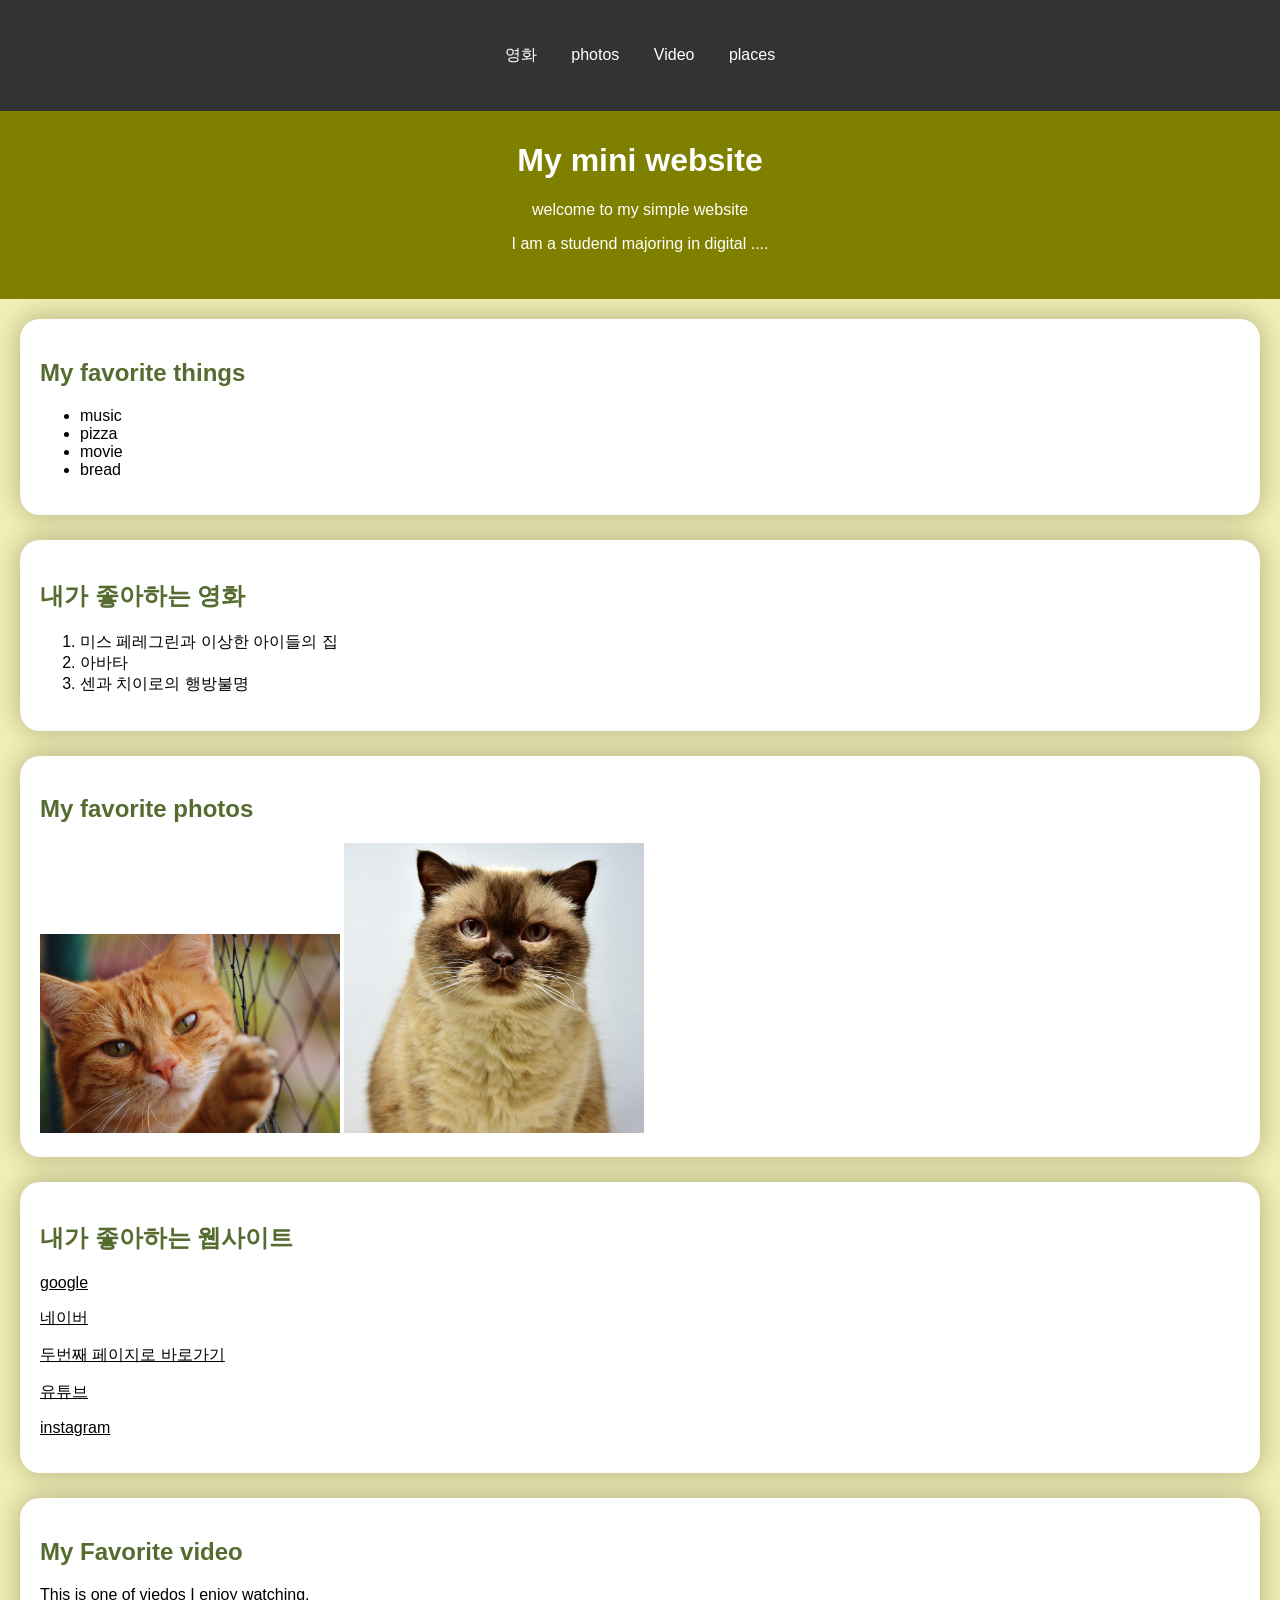
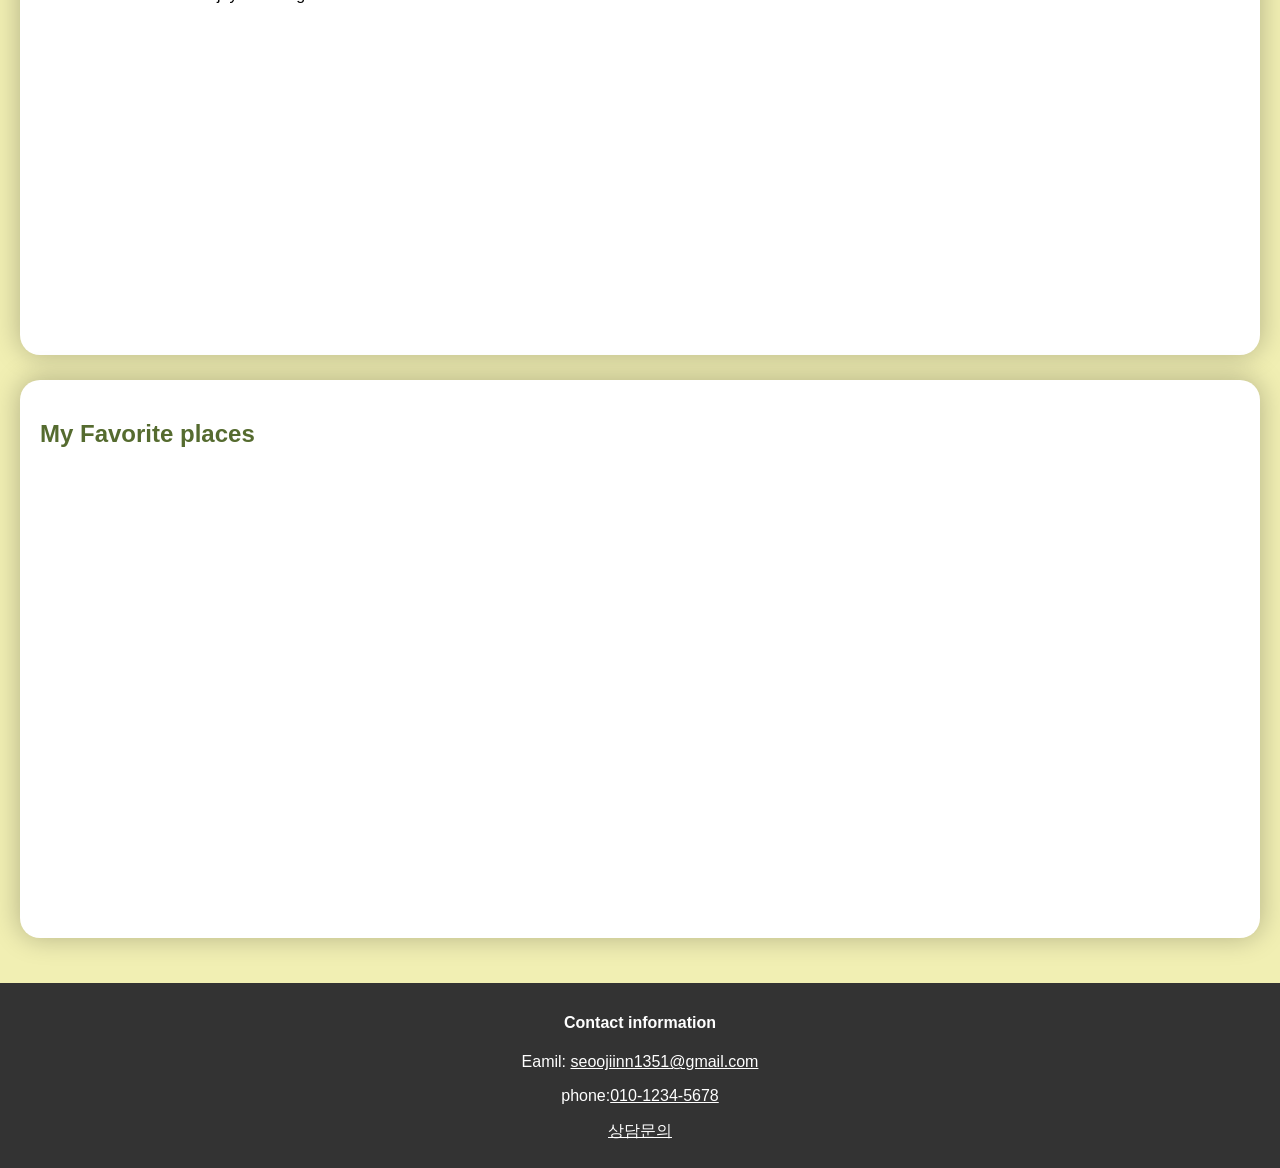
<file: index.html>
<html>
   <head>
       <meta charset="utf-8">
       <title>my mini website</title>
       <link rel="stylesheet" href="style.css">



   </head>
   <body>
     <nav>
       <ul>
            <li> <a href="#영화"> 영화</a></li>
            <li> <a href="#photo">photos</a></li>
            <li><a href="#video">Video </a></li>
            <li> <a href="#place">places</a></li>
       </ul>
      </nav>
             
       <header>
        <h1>My mini website</h1>
        <p >welcome to my simple website</p>
        <p >I am a studend majoring in digital ....</p>
      </header>


        <section>
           
          <article>
       <h2>My favorite things</h2>
       <ul>
            <li>music</li>
            <li>pizza</li>
            <li>movie</li>
           <li>bread</li>
       </ul>
         </article>

         <article>
      <h2 id="영화"> 내가 좋아하는 영화</h2>
        <ol>
           <li>미스 페레그린과 이상한 아이들의 집</li>
            <li>아바타</li>
           <li>센과 치이로의 행방불명</li>
         </ol>
        </article>

        <article>
        <h2 id ="photo">My favorite photos</h2>
     <img src="images/cat/고양이.jpg" width="300" alt="고양이 사진">
     <img src="고양이2.jpg" width="300" alt="고양이2 사진">
        </article>

      <article>
     <h2> 내가 좋아하는 웹사이트 </h2>
     <p><a href="https://www.google.com/" target="_blank" style="color: black;">google</a></p>
     <p><a href="https://www.naver.com/" target="_blank" style="color: black;">네이버</a></p>
     <p><a href="page2.html" target="_blank" style="color: black;">두번째 페이지로 바로가기</a></p>
     <p><a href="https://www.youtube.com/" target="_blank" style="color: black;">유튜브</a></p>
     <p><a href="https://www.instagram.com/" target="_blank" style="color: black;">instagram</a></p>
      </article>


       <article>
       <h2 id="video">My Favorite video </h2>
           <p>This is one of viedos I enjoy watching.</p>
           <iframe width="560" height="315" src="https://www.youtube.com/embed/lkFK3OcCoc0?si=Stdv_dEL742MKztm" title="YouTube video player" frameborder="0" allow="accelerometer; autoplay; clipboard-write; encrypted-media; gyroscope; picture-in-picture; web-share" referrerpolicy="strict-origin-when-cross-origin" allowfullscreen></iframe> 

       </article>
        
        <article>

         <h2 id ="place"> My Favorite places</h2>
          <iframe src="https://www.google.com/maps/embed?pb=!1m18!1m12!1m3!1d13032.940726186083!2d128.89089922572666!3d35.25040448870677!2m3!1f0!2f0!3f0!3m2!1i1024!2i768!4f13.1!3m3!1m2!1s0x3568b8acfc25b357%3A0xc3d01c491a811dee!2z7J247KCc64yA7ZWZ6rWQIOq5gO2VtOy6oO2NvOyKpA!5e0!3m2!1sko!2skr!4v1774076980614!5m2!1sko!2skr" width="600" height="450" style="border:0;" allowfullscreen="" loading="lazy" referrerpolicy="no-referrer-when-downgrade"></iframe>
        </article>
       </section>

           <footer>
           <h4>Contact information</h4>
           <p class="otto-p">Eamil: <a href="mailto:seoojiinn1351@gmail.com">seoojiinn1351@gmail.com</a></p>
           <p class="otto-p">phone:<a href="tel:010-1234-5678">010-1234-5678</a></p>
           <p class="otto-p"> <a href ="page2.html" target="_blank">상담문의 </a></p>
      

          </footer>
     </body>
</html>
</file>
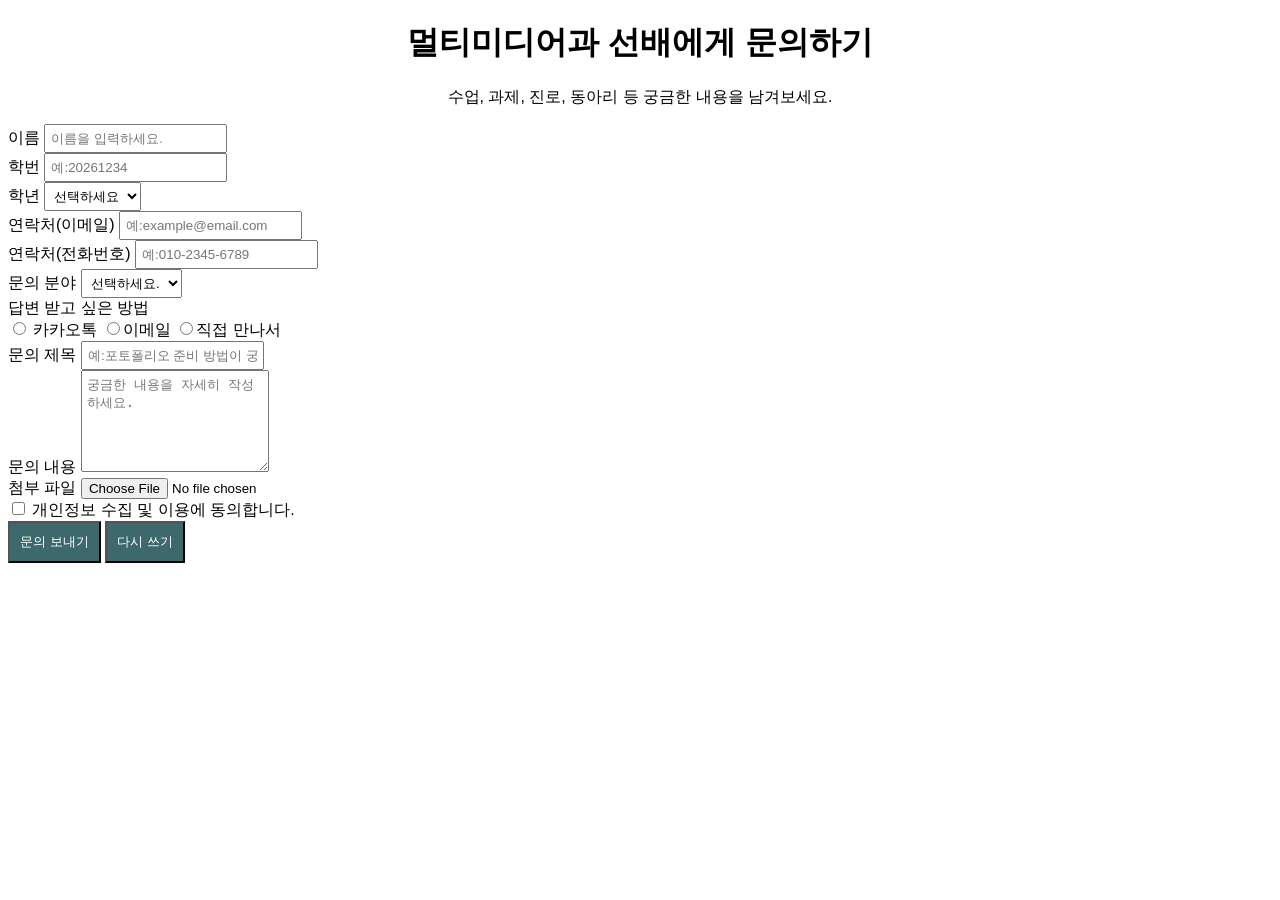
<file: page2.html>
<!DOCTYPE html>
<html lang="en">
<head>
    <meta charset="UTF-8">
    <meta name="viewport" content="width=device-width, initial-scale=1.0">
    <title>상담 문의</title>
    <style>
        body{font-family: Arial, Helvetica, sans-serif;}
        h1 , p {text-align: center;}
        input[type="reset"] {padding: 10px;  background-color: rgb(62, 105, 108); color: white;}
        input[type="submit"]{padding:10px; background-color: rgb(62, 105, 108); color: white;}

        select, textarea, input[type="text"], input[type="email"], input[type="tel"]{padding: 5px;}


    </style>
</head>
<body>

   <h1>멀티미디어과 선배에게 문의하기</h1>
   <p>수업, 과제, 진로, 동아리 등 궁금한 내용을 남겨보세요.</p>

   <form action ="#" method="get">
      
    <div>
        <label for ="username">이름</label>
        <input type = "text" placeholder="이름을 입력하세요." name="username">

    </div>

    <div>
        <label for ="student-id">학번</label>
        <input type ="text" placeholder="예:20261234" name="student-id">

    </div>

    <div>
      <label for="grade">학년</label>
      <select name ="grade">
         <option value>선택하세요</option>
         <option value ="1">1학년</option>
         <option value ="2">2학년</option>
         <option value ="3">3학년</option>
      </select>
    </div>
    <div>
        <lable for ="email">연락처(이메일)</lable>
        <input type="email" placeholder="예:example@email.com" name ="email">
    </div>

    <div>
        <label for="phon">연락처(전화번호)</label>
        <input type="tel" placeholder="예:010-2345-6789" name="phon">
    </div>
 
    <div>
        <label for="category">문의 분야</label>
        <select name ="category">
            <option value="">선택하세요.</option>
            <option value="class">수업</option>
            <option value="assigment">과제</option>
            <option value="portfolio">포트폴리오</option>
            <option value="career">진로</option>
            <option value="club">동아리</option>
        </select>
    </div>
     
    <div>
      <label>답변 받고 싶은 방법</label>
      <br>
      <label><input type ="radio" name ="reply" value="kakao"> 카카오톡</label>
      <label><input type="radio" name ="reply" value="email">이메일</label>
      <label><input type="radio" name ="reply" value="offline">직접 만나서</label>
    </div>
      
    <div>
        <label for="title">문의 제목</label>
        <input type="text" name="title" placeholder="예:포토폴리오 준비 방법이 궁금해요.">

    </div>
    <div>
        <label for="content">문의 내용</label>
        <textarea name="content" placeholder="궁금한 내용을 자세히 작성하세요." rows="6"></textarea>
    </div>
   
    <div>
        
        <label for="file">첨부 파일</label>
        <input type="file" name="file">
    </div>
    <div>
        <input type="checkbox" name="agree">
        개인정보 수집 및 이용에 동의합니다.
    </div>

     <div>
        <input type="submit" value="문의 보내기">
        <input type="reset" value="다시 쓰기">
     </div>


   </from>



</body>
</html>
</file>
<file: style.css>
*{font-family:'Gill Sans', 'Gill Sans MT', Calibri, 'Trebuchet MS', sans-serif;}
 body{margin:0;}
 nav {background-color: #333;}
 nav ul{list-style: none; text-align: center; padding:30px; margin-bottom:0;}
 nav ul li {display:inline-block; margin: 15px;}
 nav ul li a{text-decoration: none;}
 nav a:hover{text-decoration:underline;}


        header{background-color: olive; text-align: center; padding:10px; padding-bottom:30px;}
        section{background-color: #f1efb3; padding:20px ;}
        footer{background-color: #333; text-align: center; padding:10px; }
        article{background-color: #ffffff; padding: 20px; margin-bottom:25px; border-radius:20px; box-shadow:0px -1px 27px 1px rgba(0, 0, 0, 0.25);}
        a{color: white;}
        h1{color: white;}
        h2{color:darkolivegreen;}
        h4{color:white;}
        .otto-p{color: white;}
        header p{color:white;}
</file>
